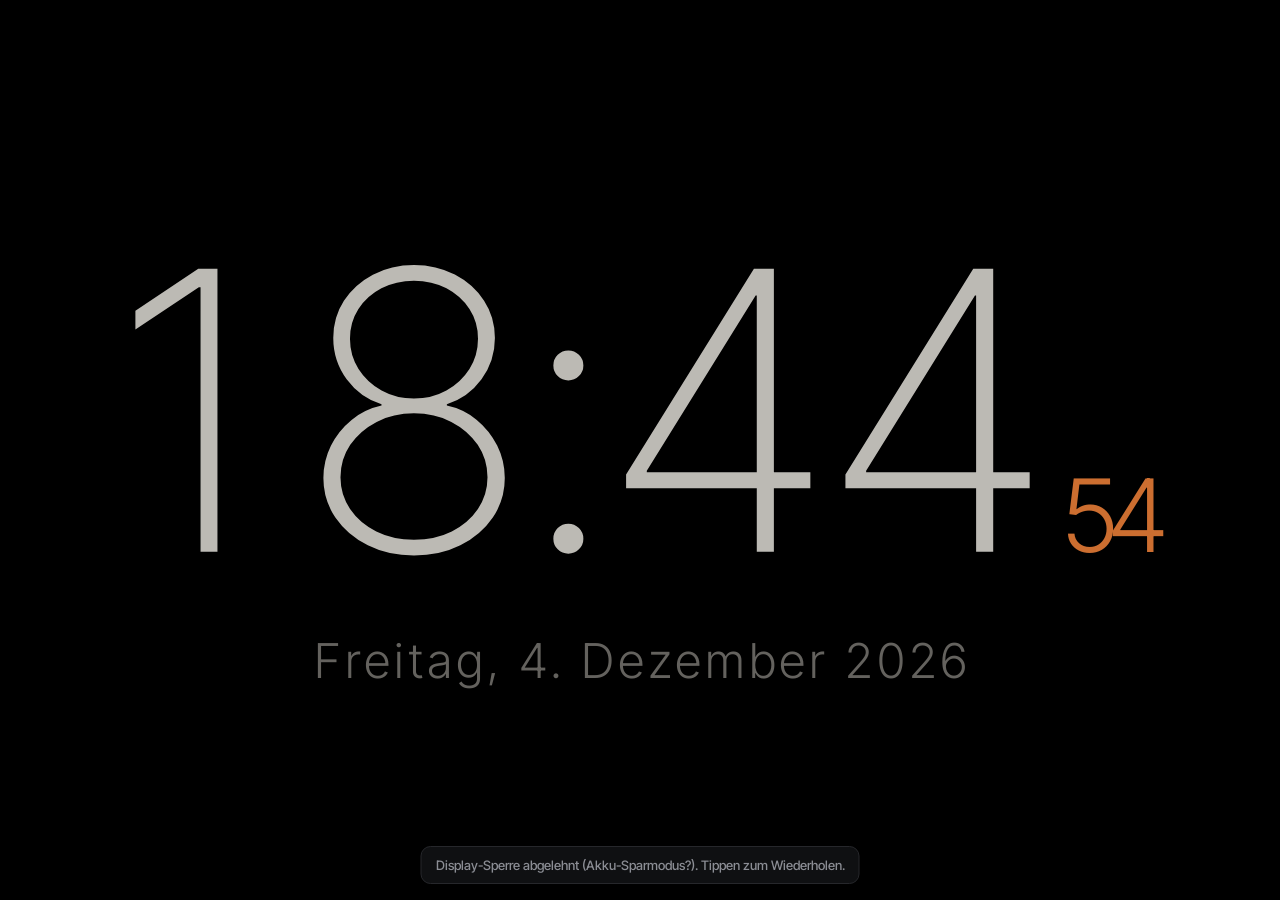
<file: clock-gallery/index.html>
<!doctype html>
<html lang="de">
<head>
<meta charset="utf-8">
<meta name="viewport" content="width=device-width, initial-scale=1, viewport-fit=cover, user-scalable=no">
<meta http-equiv="Content-Security-Policy" content="default-src 'self'; script-src 'self'; style-src 'self' 'unsafe-inline'; img-src 'self' data:; font-src 'self'; connect-src 'self'; manifest-src 'self'; worker-src 'self'; base-uri 'self'; form-action 'none'">
<meta name="referrer" content="no-referrer">
<meta name="theme-color" content="#000000">
<meta name="color-scheme" content="dark">
<meta name="mobile-web-app-capable" content="yes">
<title>Clock Gallery</title>
<link rel="manifest" href="manifest.webmanifest">
<link rel="icon" href="icons/icon-192.png" type="image/png">
<link rel="apple-touch-icon" href="icons/icon-192.png">
<link rel="stylesheet" href="css/fonts.css">
<link rel="stylesheet" href="css/app.css">
<link rel="stylesheet" href="css/designs.css">
</head>
<body>
<main id="stage" aria-live="off">
  <div id="shift">
    <div id="deco" aria-hidden="true"></div>
    <div id="design" role="timer" aria-label="Uhr"></div>
  </div>
</main>

<div id="controls" hidden>
  <div class="bar top">
    <button type="button" class="btn" id="btnPrev" aria-label="Vorheriges Design">‹</button>
    <div class="titles">
      <div id="lblDesign" class="lbl-design"></div>
      <button type="button" id="btnTheme" class="lbl-theme" aria-label="Nächster Stil"></button>
    </div>
    <button type="button" class="btn" id="btnNext" aria-label="Nächstes Design">›</button>
  </div>
  <div class="bar bottom">
    <div id="dots" class="dots" aria-hidden="true"></div>
    <div class="actions">
      <button type="button" class="btn small" id="btnFull" aria-label="Vollbild">⛶</button>
      <button type="button" class="btn small" id="btnSettings" aria-label="Einstellungen">⚙</button>
    </div>
  </div>
  <p class="hint">Wischen ←→ Design · ↑↓ Stil · lange drücken Einstellungen</p>
</div>

<div id="settings" hidden role="dialog" aria-modal="true" aria-labelledby="setTitle">
  <div class="sheet">
    <header>
      <h2 id="setTitle">Einstellungen</h2>
      <button type="button" class="btn small" id="btnClose" aria-label="Schließen">✕</button>
    </header>

    <section>
      <h3>Ansicht</h3>
      <label class="row"><span>Design</span><select id="selDesign"></select></label>
      <label class="row"><span>Stil</span><select id="selTheme"></select></label>
      <label class="row"><span>12-Stunden-Format</span><input type="checkbox" id="chk12"></label>
      <label class="row"><span>Sekunden anzeigen</span><input type="checkbox" id="chkSec"></label>
      <label class="row"><span>Datum anzeigen</span><input type="checkbox" id="chkDate"></label>
    </section>

    <section>
      <h3>Display-Schutz</h3>
      <label class="row col"><span>Helligkeit <output id="outBright"></output></span><input type="range" id="rngBright" min="10" max="100" step="5"></label>
      <label class="row"><span>Pixel-Shift (alle 60 s)</span><input type="checkbox" id="chkShift"></label>
      <label class="row"><span>Nachtdimmung</span><input type="checkbox" id="chkNight"></label>
      <div class="row night"><span>von</span><input type="time" id="timeFrom"><span>bis</span><input type="time" id="timeTo"></div>
      <label class="row col night"><span>Helligkeit nachts <output id="outNight"></output></span><input type="range" id="rngNight" min="5" max="100" step="5"></label>
      <label class="row night"><span>Nachts Rotlicht-Stil</span><input type="checkbox" id="chkRed"></label>
    </section>

    <section>
      <h3>Status</h3>
      <p class="row"><span>Display bleibt an</span><span id="stWake">–</span></p>
      <p class="row"><span>Offline bereit</span><span id="stOffline">–</span></p>
      <p class="row"><span>Zeitzone</span><span id="stTz">–</span></p>
      <p class="row"><span>Version</span><span id="stVer">–</span></p>
      <button type="button" class="btn wide" id="btnReset">Einstellungen zurücksetzen</button>
    </section>
  </div>
</div>

<div id="toast" role="status" hidden></div>

<script type="module" src="js/app.js"></script>
</body>
</html>
</file>
<file: clock-gallery/css/fonts.css>
/* Alle Schriften lokal, Latin-Subset, SIL Open Font License 1.1 (siehe fonts/LICENSE.md) */
@font-face{font-family:"Archivo";font-style:normal;font-weight:800;font-display:block;src:url(../fonts/archivo-latin-800-normal.woff2) format("woff2")}
@font-face{font-family:"Audiowide";font-style:normal;font-weight:400;font-display:block;src:url(../fonts/audiowide-latin-400-normal.woff2) format("woff2")}
@font-face{font-family:"Caveat";font-style:normal;font-weight:600;font-display:block;src:url(../fonts/caveat-latin-600-normal.woff2) format("woff2")}
@font-face{font-family:"Cormorant Garamond";font-style:italic;font-weight:400;font-display:block;src:url(../fonts/cormorant-garamond-latin-400-italic.woff2) format("woff2")}
@font-face{font-family:"Doto";font-style:normal;font-weight:800;font-display:block;src:url(../fonts/doto-latin-800-normal.woff2) format("woff2")}
@font-face{font-family:"Fraunces";font-style:italic;font-weight:300;font-display:block;src:url(../fonts/fraunces-latin-300-italic.woff2) format("woff2")}
@font-face{font-family:"Fraunces";font-style:normal;font-weight:800;font-display:block;src:url(../fonts/fraunces-latin-800-normal.woff2) format("woff2")}
@font-face{font-family:"IBM Plex Mono";font-style:normal;font-weight:300;font-display:block;src:url(../fonts/ibm-plex-mono-latin-300-normal.woff2) format("woff2")}
@font-face{font-family:"Inter Tight";font-style:normal;font-weight:200;font-display:block;src:url(../fonts/inter-tight-latin-200-normal.woff2) format("woff2")}
@font-face{font-family:"Inter Tight";font-style:normal;font-weight:300;font-display:block;src:url(../fonts/inter-tight-latin-300-normal.woff2) format("woff2")}
@font-face{font-family:"Inter Tight";font-style:normal;font-weight:500;font-display:block;src:url(../fonts/inter-tight-latin-500-normal.woff2) format("woff2")}
@font-face{font-family:"JetBrains Mono";font-style:normal;font-weight:400;font-display:block;src:url(../fonts/jetbrains-mono-latin-400-normal.woff2) format("woff2")}
@font-face{font-family:"Jost";font-style:normal;font-weight:400;font-display:block;src:url(../fonts/jost-latin-400-normal.woff2) format("woff2")}
@font-face{font-family:"Jost";font-style:normal;font-weight:500;font-display:block;src:url(../fonts/jost-latin-500-normal.woff2) format("woff2")}
@font-face{font-family:"Manrope";font-style:normal;font-weight:300;font-display:block;src:url(../fonts/manrope-latin-300-normal.woff2) format("woff2")}
@font-face{font-family:"Manrope";font-style:normal;font-weight:500;font-display:block;src:url(../fonts/manrope-latin-500-normal.woff2) format("woff2")}
@font-face{font-family:"Poiret One";font-style:normal;font-weight:400;font-display:block;src:url(../fonts/poiret-one-latin-400-normal.woff2) format("woff2")}
@font-face{font-family:"Saira";font-style:normal;font-weight:200;font-display:block;src:url(../fonts/saira-latin-200-normal.woff2) format("woff2")}
@font-face{font-family:"Saira Stencil One";font-style:normal;font-weight:400;font-display:block;src:url(../fonts/saira-stencil-one-latin-400-normal.woff2) format("woff2")}
@font-face{font-family:"Share Tech Mono";font-style:normal;font-weight:400;font-display:block;src:url(../fonts/share-tech-mono-latin-400-normal.woff2) format("woff2")}
@font-face{font-family:"Silkscreen";font-style:normal;font-weight:400;font-display:block;src:url(../fonts/silkscreen-latin-400-normal.woff2) format("woff2")}
@font-face{font-family:"Space Mono";font-style:normal;font-weight:400;font-display:block;src:url(../fonts/space-mono-latin-400-normal.woff2) format("woff2")}
@font-face{font-family:"Space Mono";font-style:normal;font-weight:700;font-display:block;src:url(../fonts/space-mono-latin-700-normal.woff2) format("woff2")}
@font-face{font-family:"Zen Kaku Gothic New";font-style:normal;font-weight:300;font-display:block;src:url(../fonts/zen-kaku-gothic-new-latin-300-normal.woff2) format("woff2")}
</file>
<file: clock-gallery/css/app.css>
/* Grundgerüst: Bühne, Safe-Area, Steuerung, Einstellungen, Hinweis. Farben der Uhr kommen aus dem Stil (js/themes.js). */
:root {
  --ui-bg: #0b0b0c; --ui-line: #26272b; --ui-fg: #e8e6e1; --ui-dim: #8b8d94; --ui-accent: #ff8a3d;
  --ui-font: "Inter Tight", system-ui, sans-serif;
  --pad: 2vmin;
  color-scheme: dark;
}
* { box-sizing: border-box; }
html, body {
  margin: 0; height: 100%; background: #000; color: var(--ui-fg); overflow: hidden;
  font-family: var(--ui-font);
  -webkit-tap-highlight-color: transparent; -webkit-user-select: none; user-select: none;
  overscroll-behavior: none;
}
[hidden] { display: none !important; }

/* Bühne: füllt den Bildschirm, Inhalt bleibt in der Safe-Area (Notch, Navigationsleiste) */
#stage {
  position: fixed; inset: 0; background: #000; touch-action: none; overflow: hidden;
  padding:
    max(env(safe-area-inset-top, 0px), var(--pad))
    max(env(safe-area-inset-right, 0px), var(--pad))
    max(env(safe-area-inset-bottom, 0px), var(--pad))
    max(env(safe-area-inset-left, 0px), var(--pad));
  color: var(--fg);
}
#shift { position: relative; width: 100%; height: 100%; transition: transform 3s ease-in-out, opacity 1.2s ease; }
#deco { position: absolute; inset: -10px; pointer-events: none; z-index: 0; }
#design {
  position: absolute; inset: 0; z-index: 1; container-type: size;
  display: flex; flex-direction: column; align-items: center; justify-content: center; gap: 2vmin;
}

/* Steuerung: blendet 3 s ein */
#controls { position: fixed; inset: 0; pointer-events: none; z-index: 10; opacity: 0; transition: opacity .25s ease; }
#controls.show { opacity: 1; }
#controls .bar {
  position: absolute; left: 0; right: 0; display: flex; align-items: center; justify-content: space-between; gap: 12px;
  padding-left: max(16px, env(safe-area-inset-left, 0px)); padding-right: max(16px, env(safe-area-inset-right, 0px));
  pointer-events: auto;
}
#controls .top { top: 0; padding-top: max(12px, env(safe-area-inset-top, 0px)); padding-bottom: 28px; background: linear-gradient(#000e, #0000); }
#controls .bottom { bottom: 0; padding-bottom: max(12px, env(safe-area-inset-bottom, 0px)); padding-top: 28px; background: linear-gradient(#0000, #000e); }
.titles { display: flex; flex-direction: column; align-items: center; gap: 4px; min-width: 0; text-align: center; }
.lbl-design { font: 500 clamp(15px, 2.4vmin, 20px)/1.2 var(--ui-font); }
.lbl-theme {
  font: 400 12px/1 "JetBrains Mono", monospace; letter-spacing: .08em; color: var(--ui-accent);
  background: none; border: 1px solid var(--ui-line); border-radius: 99px; padding: 6px 10px; cursor: pointer;
}
.hint {
  position: absolute; left: 0; right: 0; bottom: calc(max(12px, env(safe-area-inset-bottom, 0px)) + 64px); margin: 0;
  text-align: center; font-size: 12px; color: var(--ui-dim); padding: 0 16px;
}
.btn {
  min-width: 48px; min-height: 48px; border-radius: 99px; border: 1px solid var(--ui-line); background: #111214cc; color: var(--ui-fg);
  font: 400 22px/1 var(--ui-font); display: inline-flex; align-items: center; justify-content: center; cursor: pointer; padding: 0 14px;
}
.btn.small { font-size: 18px; }
.btn.wide { width: 100%; font-size: 15px; margin-top: 8px; }
.btn:focus-visible, .lbl-theme:focus-visible, select:focus-visible, input:focus-visible { outline: 2px solid var(--ui-accent); outline-offset: 2px; }
.actions { display: flex; gap: 10px; }
.dots { display: flex; gap: 6px; flex-wrap: wrap; max-width: 60%; }
.dots i { width: 6px; height: 6px; border-radius: 50%; background: #3a3b40; }
.dots i.on { background: var(--ui-accent); }

/* Einstellungen */
#settings {
  position: fixed; inset: 0; z-index: 20; background: #000b; display: flex; align-items: center; justify-content: center;
  padding: max(12px, env(safe-area-inset-top, 0px)) max(12px, env(safe-area-inset-right, 0px)) max(12px, env(safe-area-inset-bottom, 0px)) max(12px, env(safe-area-inset-left, 0px));
  -webkit-user-select: none; user-select: none; touch-action: pan-y;
}
.sheet {
  width: min(560px, 100%); max-height: 100%; overflow-y: auto; background: var(--ui-bg); border: 1px solid var(--ui-line);
  border-radius: 16px; padding: 8px 18px 18px; display: flex; flex-direction: column; gap: 6px;
}
.sheet header { display: flex; align-items: center; justify-content: space-between; position: sticky; top: 0; background: var(--ui-bg); padding: 8px 0; z-index: 1; }
.sheet h2 { margin: 0; font: 500 20px/1.2 var(--ui-font); }
.sheet h3 { margin: 14px 0 4px; font: 400 11px/1 "JetBrains Mono", monospace; letter-spacing: .14em; text-transform: uppercase; color: var(--ui-accent); }
.sheet section { display: flex; flex-direction: column; }
.row { display: flex; align-items: center; justify-content: space-between; gap: 12px; min-height: 48px; border-bottom: 1px solid var(--ui-line); margin: 0; font-size: 15px; }
.row.col { flex-direction: column; align-items: stretch; justify-content: center; gap: 6px; padding: 8px 0; }
.row.col span { display: flex; justify-content: space-between; }
.row output, .row > span:last-child:not(:first-child) { color: var(--ui-dim); font-variant-numeric: tabular-nums; }
.row.night { flex-wrap: wrap; }
.row.night > span { color: var(--ui-dim); }
select, input[type=time] {
  background: #141518; color: var(--ui-fg); border: 1px solid var(--ui-line); border-radius: 8px; padding: 8px 10px; font: inherit; min-height: 40px; max-width: 60%;
}
input[type=checkbox] { width: 24px; height: 24px; accent-color: var(--ui-accent); }
input[type=range] { width: 100%; accent-color: var(--ui-accent); }
.night-off .night { opacity: .4; pointer-events: none; }

/* Dezenter Hinweis (z. B. Wake Lock fehlgeschlagen) */
#toast {
  position: fixed; left: 50%; transform: translateX(-50%); z-index: 30; max-width: min(92vw, 520px);
  bottom: max(16px, env(safe-area-inset-bottom, 0px)); background: #111214e6; border: 1px solid var(--ui-line);
  color: var(--ui-dim); font-size: 13px; padding: 10px 14px; border-radius: 10px; text-align: center; pointer-events: none;
}

@media (prefers-reduced-motion: reduce) {
  #shift, #controls { transition: none; }
}
</file>
<file: clock-gallery/css/designs.css>
/* Design-Styles. Jedes Design ist unter .d-<id> gekapselt und nutzt nur Stil-Variablen (--fg, --accent, --f-display …). */

/* Gemeinsame Rollen */
.num {
  font-family: var(--f-display); font-weight: var(--w-display); font-style: var(--s-display);
  letter-spacing: var(--track); text-shadow: var(--glow); font-variant-numeric: tabular-nums;
  line-height: 1; white-space: nowrap; display: inline-block; color: var(--fg);
}
.alt { font-weight: var(--w-alt); font-style: var(--s-alt); }
.lbl {
  font-family: var(--f-text); font-weight: var(--w-text); color: var(--dim); letter-spacing: .08em;
  white-space: nowrap; display: inline-block; line-height: 1.2;
}
.t-caps .lbl { text-transform: uppercase; letter-spacing: .16em; }

/* Stil-Flags */
.t-outline .num { color: transparent; -webkit-text-stroke: max(1px, .016em) var(--fg); text-shadow: none; }
.t-chrome .num { background: linear-gradient(180deg, #fff 18%, var(--accent) 88%); -webkit-background-clip: text; background-clip: text; color: transparent; }
.t-tilt #design > * { transform: rotate(-2.5deg); }
.t-tilt .d-analog-classic > *, .t-tilt .d-analog-minimal > *, .t-tilt .d-ring > * { transform: none; }

/* Dekor-Ebene der Stile (nachts automatisch aus) */
.deco-grid {
  background-image: linear-gradient(var(--card-line) 1px, transparent 1px), linear-gradient(90deg, var(--card-line) 1px, transparent 1px);
  background-size: 6vmin 6vmin; opacity: .55;
}
.deco-dots { background-image: radial-gradient(var(--ghost) 30%, transparent 34%); background-size: 1.3vmin 1.3vmin; }
.deco-ambient {
  background: radial-gradient(120% 70% at 30% 105%, color-mix(in srgb, var(--accent) 32%, #000) 0%, color-mix(in srgb, var(--accent) 9%, #000) 45%, #000 78%);
  animation: drift 600s ease-in-out infinite alternate;
}
@keyframes drift { to { background-position: 30vw 0; } }
.deco-synth::before {
  content: ""; position: absolute; left: 50%; bottom: 26%; width: 46vmin; aspect-ratio: 1; transform: translateX(-50%); border-radius: 50%;
  background: linear-gradient(#ffd319, var(--accent) 70%); opacity: .22;
  -webkit-mask: repeating-linear-gradient(#000 0 3.2vmin, transparent 3.2vmin 4.4vmin); mask: repeating-linear-gradient(#000 0 3.2vmin, transparent 3.2vmin 4.4vmin);
}
.deco-synth::after {
  content: ""; position: absolute; left: -60%; right: -60%; bottom: 0; height: 28%;
  background-image: linear-gradient(var(--accent) 1px, transparent 1px), linear-gradient(90deg, var(--accent) 1px, transparent 1px);
  background-size: 8vmin 4vmin; transform: perspective(30vmin) rotateX(62deg); transform-origin: bottom; opacity: .3;
}

/* Minimal */
.d-minimal .wrap { display: flex; flex-direction: column; align-items: center; gap: 3vmin; }
.d-minimal .time { display: inline-flex; align-items: baseline; }
.d-minimal .sec { font-size: .26em; margin-left: .18em; color: var(--accent); min-width: 1.25em; }
.d-minimal .ap { font-size: .14em; margin-left: .35em; }

/* Flip */
.d-flip .flip { display: flex; flex-direction: column; align-items: center; gap: calc(var(--cw) * .14); }
.d-flip .grp { display: flex; gap: calc(var(--cw) * .06); }
.d-flip .colon { display: none; }
@media (orientation: landscape) {
  .d-flip .flip { flex-direction: row; gap: calc(var(--cw) * .1); }
  .d-flip .colon { display: flex; flex-direction: column; gap: calc(var(--cw) * .3); }
  .d-flip .colon i { width: calc(var(--cw) * .1); aspect-ratio: 1; border-radius: 50%; background: var(--dim); }
}
.d-flip .card { position: relative; width: var(--cw); height: calc(var(--cw) * 1.42); perspective: calc(var(--cw) * 5); font-size: calc(var(--cw) * .95); }
.d-flip .half {
  position: absolute; left: 0; right: 0; height: 50%; overflow: hidden; background: var(--card);
  backface-visibility: hidden; -webkit-backface-visibility: hidden;
}
.d-flip .half.top { top: 0; border-radius: .07em .07em 0 0; transform-origin: 50% 100%; }
.d-flip .half.bot { bottom: 0; border-radius: 0 0 .07em .07em; transform-origin: 50% 0; }
.d-flip .half .num { position: absolute; left: 0; right: 0; height: 200%; display: flex; align-items: center; justify-content: center; }
.d-flip .half.top .num { top: 0; }
.d-flip .half.bot .num { bottom: 0; }
.d-flip .leaf { display: none; z-index: 2; }
.d-flip .go .leaf { display: block; }
.d-flip .go .leaf.top { animation: flipTop .3s ease-in forwards; }
.d-flip .go .leaf.bot { transform: rotateX(90deg); animation: flipBot .3s .3s ease-out forwards; }
@keyframes flipTop { to { transform: rotateX(-90deg); } }
@keyframes flipBot { to { transform: rotateX(0); } }
.d-flip .hinge { position: absolute; left: 0; right: 0; top: 50%; height: max(2px, .5%); background: #000; z-index: 3; transform: translateY(-50%); }
.d-flip .foot { margin-top: 2vmin; }

/* Analog (klassisch + minimal) */
.d-analog-classic .dial, .d-analog-minimal .dial { width: min(94cqw, 94cqh); height: min(94cqw, 94cqh); overflow: visible; }
.dial .tick { stroke: var(--dim); stroke-width: .8; stroke-linecap: round; }
.dial .tick.major { stroke: var(--fg); stroke-width: 2; }
.dial .tick.quarter { stroke-width: 3; }
.dial .numeral { font-size: 17px; fill: var(--fg); }
.t-outline .dial .numeral { fill: none; stroke: var(--fg); stroke-width: .6; }
.dial .dial-info { font-size: 9px; fill: var(--dim); }
.dial .hand { stroke-linecap: round; }
.dial .hand-h { stroke: var(--hand-h); }
.dial .hand-m { stroke: var(--hand-m); }
.dial .hand-s { stroke: var(--hand-s); }
.dial .hand-s-dot { fill: var(--hand-s); }
.dial .cap { fill: #000; stroke: var(--hand-s); stroke-width: 1.5; }
.d-analog-minimal .tick.quarter { stroke: var(--fg); stroke-width: 2; }
.d-analog-minimal .dial-info { font-size: 11px; fill: var(--accent); }

/* Wortuhr */
.d-wortuhr .words {
  display: flex; flex-wrap: wrap; justify-content: center; align-content: center; gap: .12em .42em;
  font-family: var(--f-display); font-weight: var(--w-alt); letter-spacing: .06em; line-height: 1.05; text-transform: uppercase;
}
.d-wortuhr .g { white-space: nowrap; }
.d-wortuhr .w { color: var(--ghost); transition: color .6s ease; }
.d-wortuhr .w.on { color: var(--fg); text-shadow: var(--glow); }
.t-outline .d-wortuhr .w.on { color: transparent; -webkit-text-stroke: max(1px, .02em) var(--fg); }
.d-wortuhr .mdots { display: flex; gap: calc(var(--d, 8px) * 1.4); margin-top: 3vmin; }
.d-wortuhr .mdots i { width: var(--d, 8px); height: var(--d, 8px); border-radius: 50%; background: var(--ghost); }
.d-wortuhr .mdots i.on { background: var(--accent); }

/* 7-Segment */
.d-segment7 .seg-stage { width: 94cqw; height: 80cqh; display: flex; align-items: center; justify-content: center; }
.d-segment7 .seg7 { width: 100%; height: 100%; filter: drop-shadow(0 0 .5vmin color-mix(in srgb, var(--accent) 55%, transparent)); }
.d-segment7 .seg { fill: var(--ghost); }
.d-segment7 .seg.on { fill: var(--fg); }
.d-segment7 .colon.dim .seg { fill: var(--ghost); }

/* Neon */
.d-neon .frame {
  display: flex; flex-direction: column; align-items: center; gap: 1vmin; padding: 4vmin 6vmin; border-radius: 4vmin;
  border: max(2px, .5vmin) solid color-mix(in srgb, var(--accent2) 70%, #000);
  box-shadow: 0 0 1.2vmin color-mix(in srgb, var(--accent2) 60%, transparent), inset 0 0 1.2vmin color-mix(in srgb, var(--accent2) 40%, transparent);
  animation: power 1.4s steps(1) 1;
}
.d-neon .tube {
  color: color-mix(in srgb, var(--fg) 45%, #fff);
  text-shadow: 0 0 .03em #fff, 0 0 .08em var(--accent), 0 0 .2em var(--accent), 0 0 .45em color-mix(in srgb, var(--accent) 60%, transparent);
}
.t-outline .d-neon .tube { color: transparent; -webkit-text-stroke: max(1px, .02em) #fff; }
.d-neon .script {
  font-family: var(--f-text); font-weight: var(--w-text); color: var(--accent2); white-space: nowrap;
  text-shadow: 0 0 .1em var(--accent2), 0 0 .3em color-mix(in srgb, var(--accent2) 50%, transparent);
}
@keyframes power { 0% { opacity: .2; } 15% { opacity: 1; } 22% { opacity: .3; } 30% { opacity: 1; } }

/* Große Ziffern + Datum */
.d-bigdate .bd { display: flex; flex-direction: column; align-items: center; gap: 4vmin; }
.d-bigdate .bd.land { flex-direction: row; gap: 5vw; align-items: center; }
.d-bigdate .bd-time, .d-bigdate .bd-date { display: flex; flex-direction: column; align-items: center; gap: 1vmin; }
.d-bigdate .bd.land .bd-date { align-items: flex-start; border-left: 1px solid var(--ghost); padding-left: 5vw; }
.d-bigdate .wd { font-family: var(--f-display); color: var(--accent); white-space: nowrap; line-height: 1; }
.d-bigdate .day { color: var(--fg); }

/* Ring */
.d-ring .ring-box { position: relative; }
.d-ring svg { position: absolute; inset: 0; width: 100%; height: 100%; }
.d-ring .track { fill: none; stroke: var(--ghost); stroke-width: 5; }
.d-ring .arc { fill: none; stroke-width: 5; stroke-linecap: round; transition: stroke-dasharray .4s ease; }
.d-ring .arc-h { stroke: var(--fg); }
.d-ring .arc-m { stroke: var(--accent); }
.d-ring .arc-s { stroke: var(--dim); stroke-width: 2; opacity: var(--sec-vis, 1); }
.d-ring .ring-center { position: absolute; inset: 0; display: flex; flex-direction: column; align-items: center; justify-content: center; gap: 2%; }

/* Terminal */
.d-terminal { align-items: stretch !important; }
.d-terminal .rain { position: absolute; inset: 0; width: 100%; height: 100%; opacity: .28; color: var(--accent); }
.d-terminal .term {
  position: relative; font-family: var(--f-mono); color: var(--fg); padding: 0 3vw; display: flex; flex-direction: column; gap: .35em;
  text-shadow: var(--glow);
}
.d-terminal .ln { white-space: nowrap; overflow: hidden; }
.d-terminal .cmd { color: var(--dim); }
.d-terminal .big { font-family: var(--f-mono); color: var(--accent); }
.d-terminal .cursor { color: var(--accent); }

/* Typografie */
.d-typo .typo { display: flex; flex-direction: column; align-items: flex-start; gap: 1.5vmin; max-width: 92cqw; }
.d-typo .tw-u { color: var(--accent); }
.d-typo .tw-m { color: var(--accent2); }
.d-typo .tw-bar { width: 100%; height: max(2px, .4vmin); background: var(--ghost); margin: 1.5vmin 0; }
.d-typo .tw-bar i { display: block; height: 100%; background: var(--accent); }

/* Gradient */
.d-gradient .sky {
  position: absolute; inset: -20vmin; z-index: -1;
  background: radial-gradient(85% 60% at 50% 100%, var(--c1, #10284a) 0%, var(--c2, #0a0a20) 45%, #000 85%);
  transition: background 60s linear;
}
@media (orientation: landscape) {
  .d-gradient .sky { background: radial-gradient(70% 85% at 50% 115%, var(--c1, #10284a) 0%, var(--c2, #0a0a20) 45%, #000 85%); }
}
.d-gradient .gr-box { display: flex; flex-direction: column; align-items: center; gap: 2vmin; }
.d-gradient .gr-box .lbl { color: color-mix(in srgb, var(--fg) 70%, transparent); }
</file>
